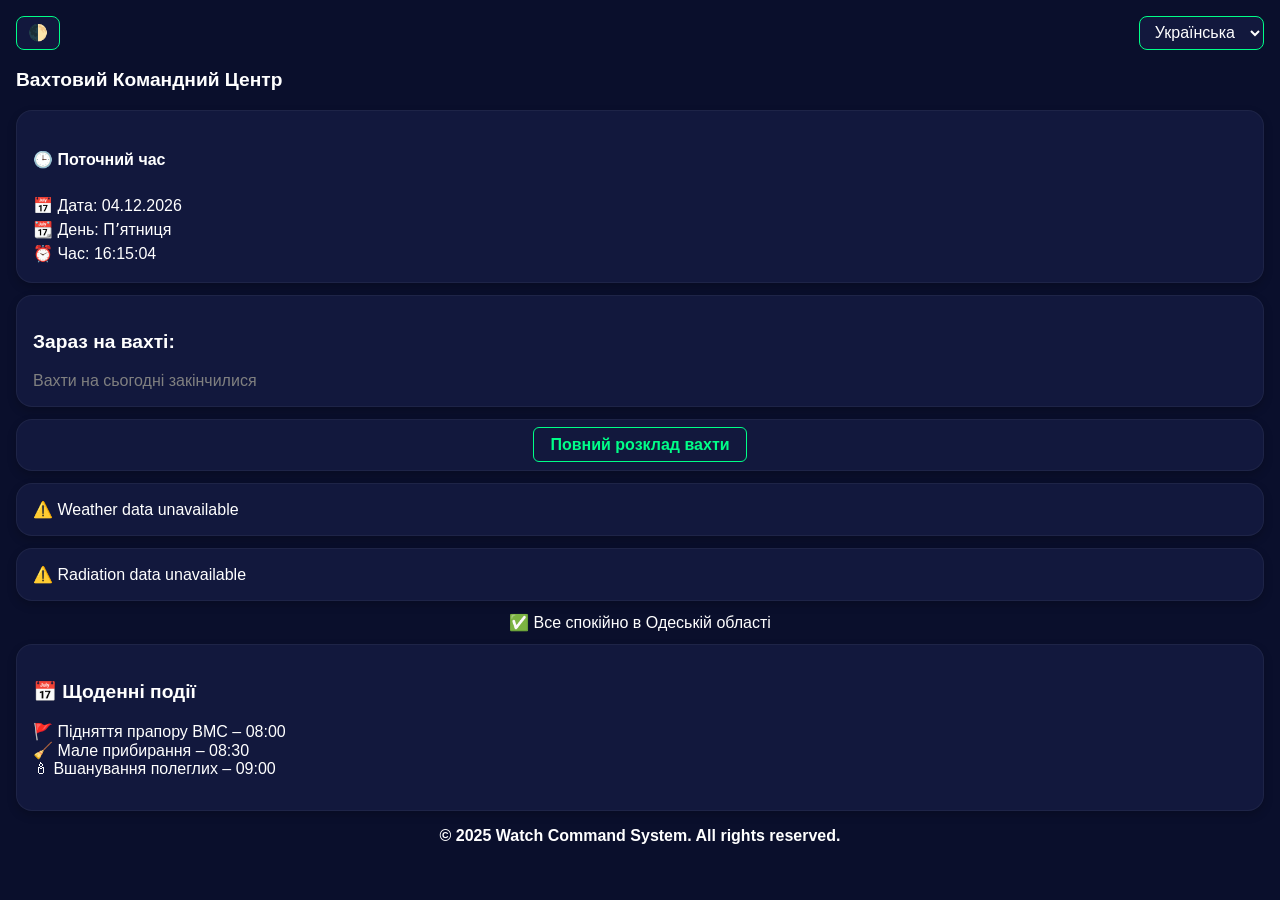
<file: index.html>
<!DOCTYPE html>
<html lang="uk">
<head>
  <meta charset="UTF-8" />
  <meta name="viewport" content="width=device-width, initial-scale=1.0" />
  <title>Watch Command System</title>
  <link rel="stylesheet" href="style.css" />
  <link rel="icon" href="favicon.ico" type="image/x-icon" />
</head>
<body>
  <div class="controls">
    <button onclick="toggleTheme()">🌓</button>
    <select onchange="setLang(this.value)">
      <option value="ua">Українська</option>
      <option value="en">English</option>
    </select>
  </div>

  <div>
    <h3 data-i18n="watchCommand">Watch Command System</h3>
    <div id="dateTime" class="card"></div>
    <div id="currentShift" class="card"></div>
<nav class="card">
    <center><a href="fulltime.html" class="nav-link">Повний розклад вахти</a></center>
  </nav>
    <div id="weather" class="card"></div>
    <div id="radiation" class="card"></div>
    <div id="airAlert" style="text-align: center;"></div>
    <div id="events" class="card"></div>
  </div>

  <script src="script.js"></script>
  <script src="keys.js"></script>

<footer>
  <p><b><center>&copy; 2025 Watch Command System. All rights reserved.</p></b></center>
</footer>

</body>
</html>
</file>
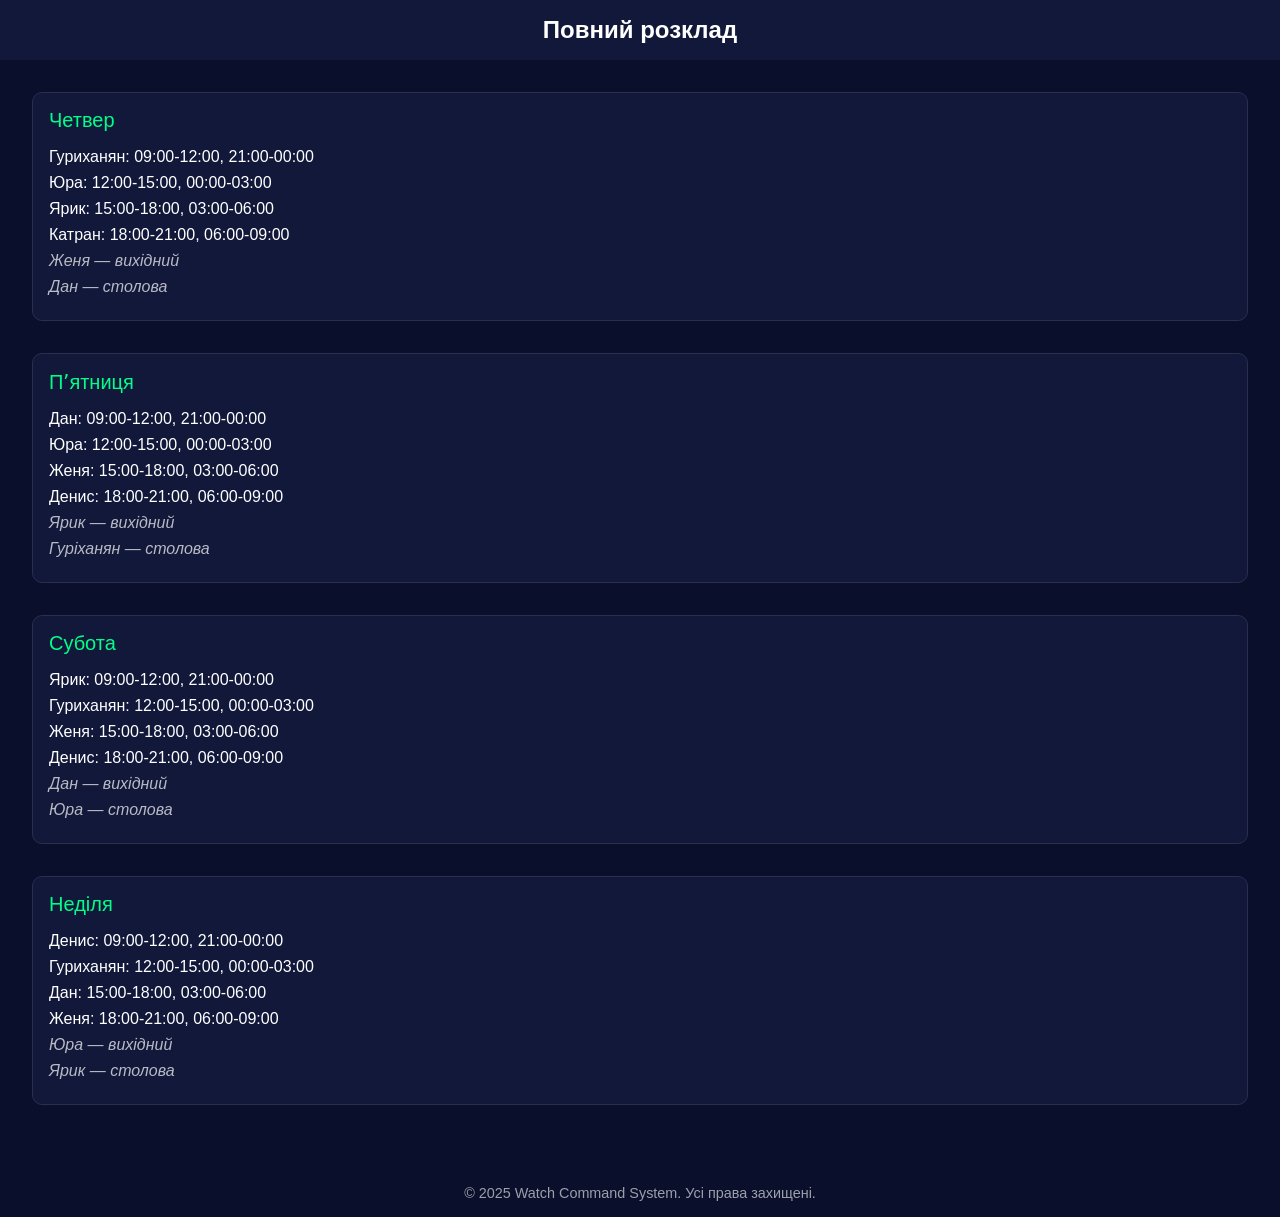
<file: fulltime.html>
<!DOCTYPE html>
<html lang="uk">
<head>
  <meta charset="UTF-8" />
  <meta name="viewport" content="width=device-width, initial-scale=1.0"/>
  <title>Розклад</title>
  <style>
    :root {
      --background: #0a0f2c;
      --text: #ffffff;
      --card: #12183a;
      --highlight: #00ff88;
    }

    body {
      margin: 0;
      padding: 0;
      background-color: var(--background);
      color: var(--text);
      font-family: Arial, sans-serif;
    }

    header {
      padding: 1rem;
      background-color: var(--card);
      text-align: center;
      font-size: 1.5rem;
      font-weight: bold;
    }

    main {
      padding: 2rem;
    }

    .day-block {
      margin-bottom: 2rem;
      border: 1px solid #2d2d4d;
      padding: 1rem;
      border-radius: 10px;
      background-color: var(--card);
    }

    .day-title {
      font-size: 1.25rem;
      margin-bottom: 1rem;
      color: var(--highlight);
    }

    .person {
      margin: 0.5rem 0;
    }

    .status {
      font-style: italic;
      opacity: 0.7;
    }

    footer {
      padding: 1rem;
      text-align: center;
      font-size: 0.9rem;
      opacity: 0.6;
    }
  </style>
</head><body>
  <header>Повний розклад</header>

  <main>
    <div class="day-block">
      <div class="day-title">Четвер</div>
      <div class="person">Гуриханян: 09:00-12:00, 21:00-00:00</div>
      <div class="person">Юра: 12:00-15:00, 00:00-03:00</div>
      <div class="person">Ярик: 15:00-18:00, 03:00-06:00</div>
      <div class="person">Катран: 18:00-21:00, 06:00-09:00</div>
      <div class="person status">Женя — вихідний</div>
      <div class="person status">Дан — столова</div>
    </div>

    <div class="day-block">
      <div class="day-title">Пʼятниця</div>
      <div class="person">Дан: 09:00-12:00, 21:00-00:00</div>
      <div class="person">Юра: 12:00-15:00, 00:00-03:00</div>
      <div class="person">Женя: 15:00-18:00, 03:00-06:00</div>
      <div class="person">Денис: 18:00-21:00, 06:00-09:00</div>
      <div class="person status">Ярик — вихідний</div>
      <div class="person status">Гуріханян — столова</div>
    </div>

    <div class="day-block">
      <div class="day-title">Субота</div>
      <div class="person">Ярик: 09:00-12:00, 21:00-00:00</div>
      <div class="person">Гуриханян: 12:00-15:00, 00:00-03:00</div>
      <div class="person">Женя: 15:00-18:00, 03:00-06:00</div>
      <div class="person">Денис: 18:00-21:00, 06:00-09:00</div>
      <div class="person status">Дан — вихідний</div>
      <div class="person status">Юра — столова</div>
    </div>

    <div class="day-block">
      <div class="day-title">Неділя</div>
      <div class="person">Денис: 09:00-12:00, 21:00-00:00</div>
      <div class="person">Гуриханян: 12:00-15:00, 00:00-03:00</div>
      <div class="person">Дан: 15:00-18:00, 03:00-06:00</div>
      <div class="person">Женя: 18:00-21:00, 06:00-09:00</div>
      <div class="person status">Юра — вихідний</div>
      <div class="person status">Ярик — столова</div>
    </div>
  </main>

  <footer>&copy; 2025 Watch Command System. Усі права захищені.</footer>
</body>
</html>
</file>
<file: style.css>
:root {
  --background: #0a0f2c;
  --text: #ffffff;
  --card: #12183d;
  --accent: #00ff88;
}

[data-theme="light"] {
  --background: #ffffff;
  --text: #000000;
  --card: #f0f0f0;
  --accent: #007acc;
}

body {
  margin: 0;
  font-family: sans-serif;
  background-color: var(--background);
  color: var(--text);
  transition: all 0.3s ease;
  padding: 1rem;
}


nav {
  margin-top: 0.5rem;
}

.nav-link {
  color: #00ff88;
  text-decoration: none;
  font-weight: bold;
  padding: 0.5rem 1rem;
  border: 1px solid #00ff88;
  border-radius: 6px;
  transition: background 0.2s;
}

.nav-link:hover {
  background-color: #00ff88;
  color: #000;
}


.card {
  background-color: var(--card); /* темний фон */
  border-radius: 16px;
  padding: 16px;
  margin: 12px 0;
  box-shadow: 0 4px 10px rgba(0,0,0,0.2);
  border: 1px solid rgba(255,255,255,0.05);
}
.card h2 {
  margin-top: 0;
  font-size: 20px;
  color: var(--text);
}


.controls {
  display: flex;
  justify-content: space-between;
  align-items: center;
  margin-bottom: 1rem;
}

.controls select,
.controls button {
  font-size: 1rem;
  background-color: var(--card);
  color: var(--text);
  border: 1px solid var(--accent, #666);
  padding: 0.4rem 0.7rem;
  border-radius: 8px;
  cursor: pointer;
}

.online {
  color: var(--accent);
  font-weight: bold;
}

.section {
  border-top: 2px solid var(--accent);
  padding-top: 0.5rem;
  margin-top: 1rem;
}

.dot {
  height: 10px;
  width: 10px;
  background-color: var(--accent);
  border-radius: 50%;
  display: inline-block;
  margin-right: 5px;
}

#dateTime {
  font-size: 1rem;
  line-height: 1.5;
}

/* 📱 Мобільна адаптація */
@media screen and (max-width: 600px) {
  .card {
    margin: 0.5rem;
    padding: 1rem;
  }

  .controls {
    flex-direction: column;
    align-items: stretch;
    gap: 0.5rem;
  }
}

  select, button {
    font-size: 0.9rem;
  }

  h3 {
    font-size: 1.2rem;
  }
}
</file>
